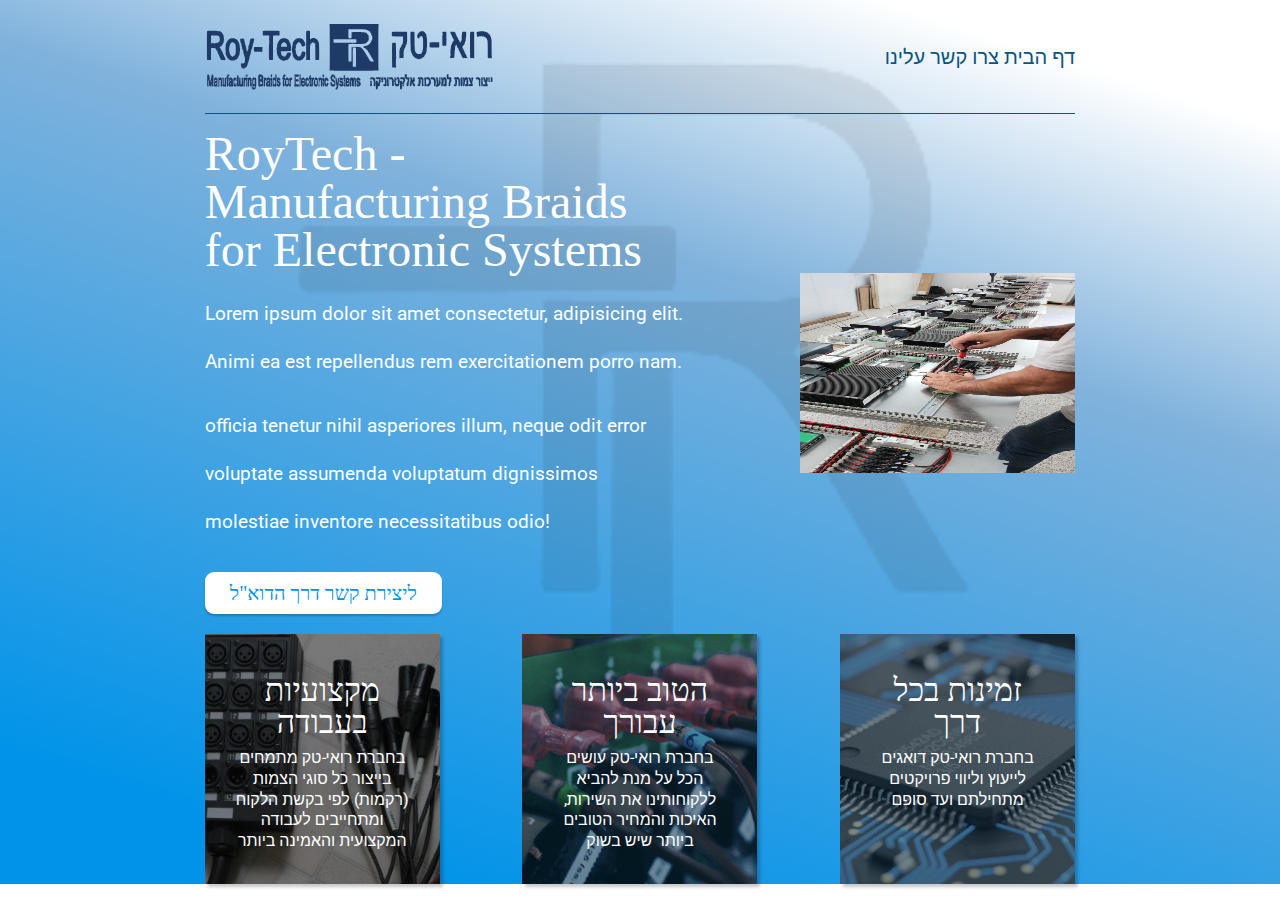
<file: index.html>
<!DOCTYPE html>
<html lang="en">
<head>
    <meta charset="UTF-8">
    <meta name="viewport" content="width=device-width, initial-scale=1.0">
    <!-- Eric Meyers reset-css -->
    <link rel="stylesheet" href="css-reset.css">
    <!-- my style sheet -->
    <link rel="stylesheet" href="style.css">
    <title>RoyTech - project</title>
    <!-- fonts -->
    <link rel="preconnect" href="https://fonts.googleapis.com">
<link rel="preconnect" href="https://fonts.gstatic.com" crossorigin>
<link href="https://fonts.googleapis.com/css2?family=Roboto:wght@300&display=swap" rel="stylesheet">
    <!-- icons -->
    <link rel="stylesheet" href="https://cdnjs.cloudflare.com/ajax/libs/font-awesome/6.4.0/css/all.min.css" integrity="sha512-iecdLmaskl7CVkqkXNQ/ZH/XLlvWZOJyj7Yy7tcenmpD1ypASozpmT/E0iPtmFIB46ZmdtAc9eNBvH0H/ZpiBw==" crossorigin="anonymous" referrerpolicy="no-referrer" />
<body>
    
 <div class="container">
   
    <header>
        <div class="UpperLogo">
            <img src="IMAGES/RoyTech UpperLogo- svg.svg" alt="RoyTech - logo">
        </div>
       
        <nav>
            דף הבית      צרו קשר      עלינו
        </nav>
    </header>
    
    <main>
        <div class="herobox1">
            <h1>RoyTech - Manufacturing Braids for Electronic Systems</h1>
            <p>Lorem ipsum dolor sit amet consectetur, adipisicing elit. Animi ea est repellendus rem exercitationem porro nam.</p>
            <p> officia tenetur nihil asperiores illum, neque odit error voluptate assumenda voluptatum dignissimos molestiae inventore necessitatibus odio!</p>
            <a href="#" class="mailbutton">ליצירת קשר דרך הדוא"ל</a>
        </div>
        
        <div class="herobox2">
            <img src="IMAGES/תמונה של אבא לאתר 1.jpg" alt="תמונה של אבא">
        </div>
    </main>
    
    <div class="cards">
        
        <div class="card1">
        <a href="#">  
            <i class="fa-solid fa-wrench"></i>
            <h2>מקצועיות בעבודה</h2>
            <p>בחברת רואי-טק מתמחים בייצור כל סוגי הצמות (רקמות) לפי בקשת הלקוח ומתחייבים לעבודה המקצועית והאמינה ביותר </p>
        </a>
        </div> 
    
        
        <div class="card2">
        <a href="#">   
            <i class="fa-solid fa-star"></i>
            <h2>הטוב ביותר עבורך</h2>
            <p> בחברת רואי-טק עושים הכל על מנת להביא ללקוחותינו את השירות, האיכות והמחיר הטובים ביותר שיש בשוק</p>
        </a>
        </div>  
        
       
        <div class="card3">
        <a href="#">  
            <i class="fa-solid fa-phone"></i>
            <h2>זמינות בכל דרך</h2>
            <p> בחברת רואי-טק דואגים לייעוץ וליווי פרויקטים מתחילתם ועד סופם</p>
        </a>
        </div>  
    </div>

</div>

</body>
</head>
</html>
</file>
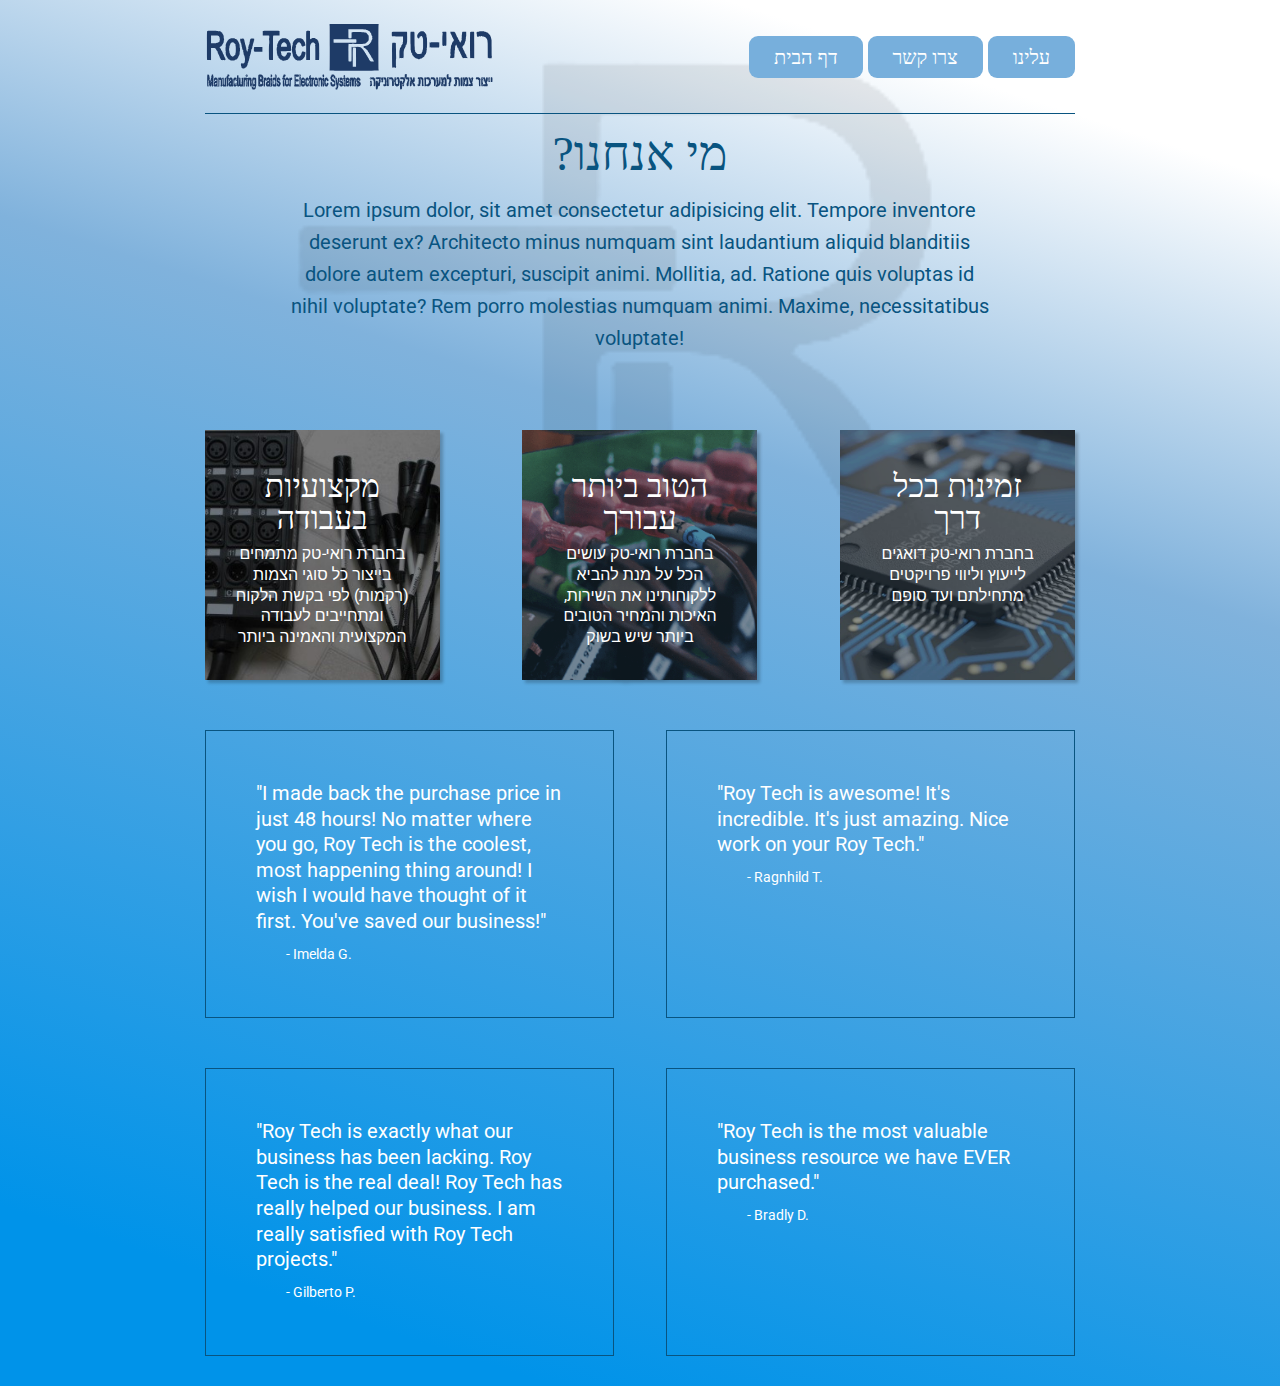
<file: about-us.html>
<!DOCTYPE html>
<html lang="en">
<head>
    <meta charset="UTF-8">
    <meta name="viewport" content="width=device-width, initial-scale=1.0">
    <!-- Eric Meyers reset-css -->
    <link rel="stylesheet" href="css-reset.css">
    <!-- my style sheet -->
    <link rel="stylesheet" href="style.css">
    <title>RoyTech - About Us Page</title>
    <meta name="Descripition" content="The story of RoyTech">
    <!-- fonts -->
    <link rel="preconnect" href="https://fonts.googleapis.com">
<link rel="preconnect" href="https://fonts.gstatic.com" crossorigin>
<link href="https://fonts.googleapis.com/css2?family=Roboto:wght@300&display=swap" rel="stylesheet">
    <!-- icons -->
    <link rel="stylesheet" href="https://cdnjs.cloudflare.com/ajax/libs/font-awesome/6.4.0/css/all.min.css" integrity="sha512-iecdLmaskl7CVkqkXNQ/ZH/XLlvWZOJyj7Yy7tcenmpD1ypASozpmT/E0iPtmFIB46ZmdtAc9eNBvH0H/ZpiBw==" crossorigin="anonymous" referrerpolicy="no-referrer" />
</head>
    <body>
    
 <div class="container">
   
    <header>
        <div class="UpperLogo">
            <img src="IMAGES/RoyTech UpperLogo- svg.svg" alt="RoyTech - logo">
        </div>
       
        <nav>
           <div class="navbutton"> 
                <a href="index.html">דף הבית</a> 
            </div>
           <div class="navbutton">
                <a href="contact-us.html">צרו קשר</a>
            </div>
           <div class="navbutton">
                <a href="about-us.html">עלינו</a>
           </div>
        </nav>
    </header>
    


        <div class="main2">
            <h1> ?מי אנחנו</h1>
            <p>Lorem ipsum dolor, sit amet consectetur adipisicing elit. Tempore inventore deserunt ex? Architecto minus numquam sint laudantium aliquid blanditiis dolore autem excepturi, suscipit animi. Mollitia, ad. Ratione quis voluptas id nihil voluptate? Rem porro molestias numquam animi. Maxime, necessitatibus voluptate!</p>
        </div>

        <div class="cards">
        
        <div class="card1">
        <a href="#">  
            <i class="fa-solid fa-wrench"></i>
            <h2>מקצועיות בעבודה</h2>
            <p>בחברת רואי-טק מתמחים בייצור כל סוגי הצמות (רקמות) לפי בקשת הלקוח ומתחייבים לעבודה המקצועית והאמינה ביותר </p>
        </a>
        </div> 
    
        <div class="card2">
        <a href="#">   
            <i class="fa-solid fa-star"></i>
            <h2>הטוב ביותר עבורך</h2>
            <p> בחברת רואי-טק עושים הכל על מנת להביא ללקוחותינו את השירות, האיכות והמחיר הטובים ביותר שיש בשוק</p>
        </a>
        </div>  
        
       
        <div class="card3">
        <a href="#">  
            <i class="fa-solid fa-phone"></i>
            <h2>זמינות בכל דרך</h2>
            <p> בחברת רואי-טק דואגים לייעוץ וליווי פרויקטים מתחילתם ועד סופם</p>
        </a>
        </div>  
    </div>

    <footer>
        <div class="tbox">

            <p>"I made back the purchase price in just 48 hours! No matter where you go, Roy Tech is the coolest, most happening thing around! I wish I would have thought of it first. You've saved our business!" </p>
            <p>- Imelda G.</p>

        </div>
        <div class="tbox">

            <p>"Roy Tech is awesome! It's incredible. It's just amazing. Nice work on your Roy Tech." </p>
            <p>- Ragnhild T.</p>

        </div>
        <div class="tbox">

            <p>"Roy Tech is exactly what our business has been lacking. Roy Tech is the real deal! Roy Tech has really helped our business. I am really satisfied with Roy Tech projects." </p>
            <p>- Gilberto P.</p>

        </div>
        <div class="tbox">

            <p>"Roy Tech is the most valuable business resource we have EVER purchased."</p>
            <p>- Bradly D.</p>

        </div>
    </footer>

</div>

</body>

</html>
</file>
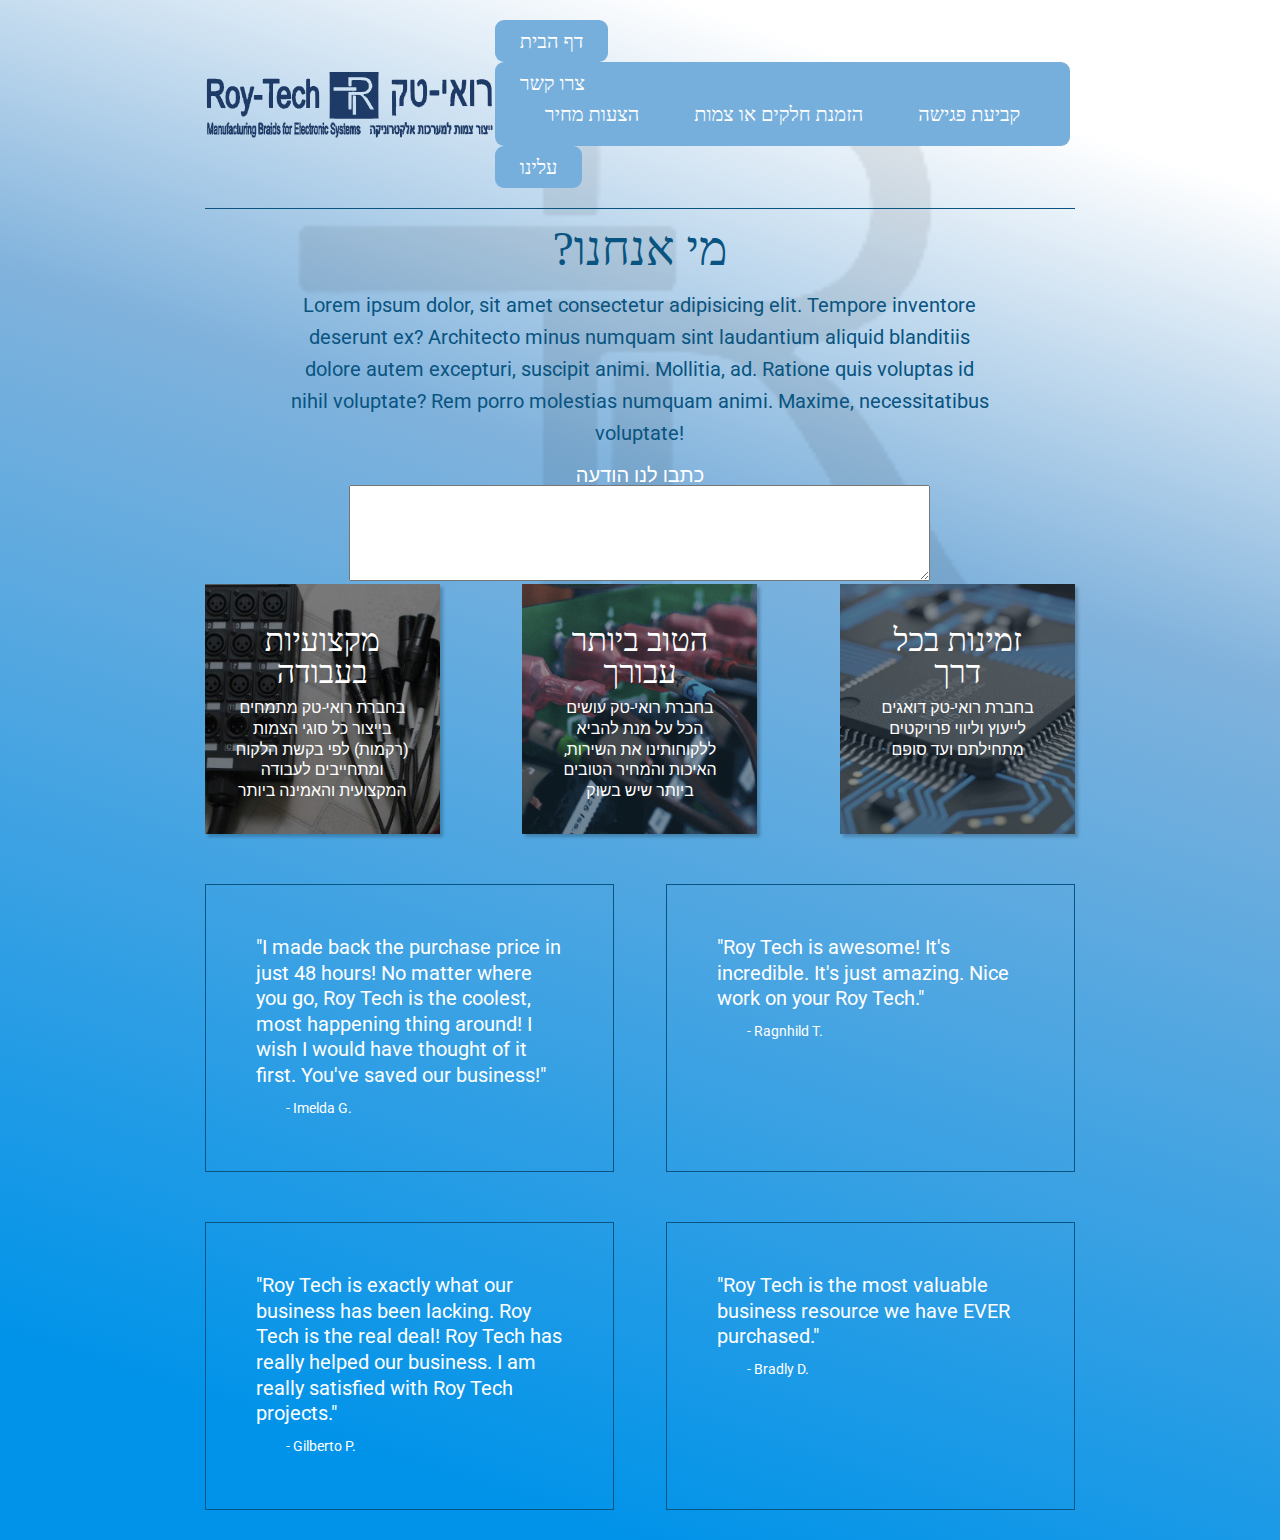
<file: contacs-us.html>
<!DOCTYPE html>
<html lang="en">
<head>
    <meta charset="UTF-8">
    <meta name="viewport" content="width=device-width, initial-scale=1.0">
    <!-- Eric Meyers reset-css -->
    <link rel="stylesheet" href="css-reset.css">
    <!-- my style sheet -->
    <link rel="stylesheet" href="style.css">
    <title>RoyTech - Contact Us Page</title>
    <meta name="Descripition" content="Contact Details For RoyTech - On the right after the entrance gate, Barkan, Israel Phone +972524842264">
    <!-- fonts -->
    <link rel="preconnect" href="https://fonts.googleapis.com">
<link rel="preconnect" href="https://fonts.gstatic.com" crossorigin>
<link href="https://fonts.googleapis.com/css2?family=Roboto:wght@300&display=swap" rel="stylesheet">
    <!-- icons -->
    <link rel="stylesheet" href="https://cdnjs.cloudflare.com/ajax/libs/font-awesome/6.4.0/css/all.min.css" integrity="sha512-iecdLmaskl7CVkqkXNQ/ZH/XLlvWZOJyj7Yy7tcenmpD1ypASozpmT/E0iPtmFIB46ZmdtAc9eNBvH0H/ZpiBw==" crossorigin="anonymous" referrerpolicy="no-referrer" />
</head>
    <body>
    
 <div class="container">
   
    <header>
        <div class="UpperLogo">
            <img src="IMAGES/RoyTech UpperLogo- svg.svg" alt="RoyTech - logo">
        </div>
       
        <nav>
           <div class="navbutton"> 
                <a href="index.html">דף הבית</a> 
            </div>
           <div class="navbutton">
                <a href="#">צרו קשר</a>


                <div class="dropdown-box">
                    <div class="navbutton"><a href="#">הצעות מחיר</a></div>
                    <div class="navbutton"><a href="#">הזמנת חלקים או צמות</a></div>
                    <div class="navbutton"><a href="#">קביעת פגישה</a></div>
                </div>

          

            </div>
           <div class="navbutton">
                <a href="contacs-us.html">עלינו</a>
           </div>
        </nav>
    </header>
    


        <div class="main2">

            <h1> ?מי אנחנו</h1>
            <p>Lorem ipsum dolor, sit amet consectetur adipisicing elit. Tempore inventore deserunt ex? Architecto minus numquam sint laudantium aliquid blanditiis dolore autem excepturi, suscipit animi. Mollitia, ad. Ratione quis voluptas id nihil voluptate? Rem porro molestias numquam animi. Maxime, necessitatibus voluptate!</p>

            <label for="message">כתבו לנו הודעה</label>
            <div class="inputarea">
                <textarea name="message" id="message" cols="70" rows="6"></textarea>
            </div>

        </div>



    
        <div class="cards">
        
        <div class="card1">
        <a href="#">  
            <i class="fa-solid fa-wrench"></i>
            <h2>מקצועיות בעבודה</h2>
            <p>בחברת רואי-טק מתמחים בייצור כל סוגי הצמות (רקמות) לפי בקשת הלקוח ומתחייבים לעבודה המקצועית והאמינה ביותר </p>
        </a>
        </div> 
    
        
        <div class="card2">
        <a href="#">   
            <i class="fa-solid fa-star"></i>
            <h2>הטוב ביותר עבורך</h2>
            <p> בחברת רואי-טק עושים הכל על מנת להביא ללקוחותינו את השירות, האיכות והמחיר הטובים ביותר שיש בשוק</p>
        </a>
        </div>  
        
       
        <div class="card3">
        <a href="#">  
            <i class="fa-solid fa-phone"></i>
            <h2>זמינות בכל דרך</h2>
            <p> בחברת רואי-טק דואגים לייעוץ וליווי פרויקטים מתחילתם ועד סופם</p>
        </a>
        </div>  
    </div>

    <footer>
        <div class="tbox">

            <p>"I made back the purchase price in just 48 hours! No matter where you go, Roy Tech is the coolest, most happening thing around! I wish I would have thought of it first. You've saved our business!" </p>
            <p>- Imelda G.</p>

        </div>
        <div class="tbox">

            <p>"Roy Tech is awesome! It's incredible. It's just amazing. Nice work on your Roy Tech." </p>
            <p>- Ragnhild T.</p>

        </div>
        <div class="tbox">

            <p>"Roy Tech is exactly what our business has been lacking. Roy Tech is the real deal! Roy Tech has really helped our business. I am really satisfied with Roy Tech projects." </p>
            <p>- Gilberto P.</p>

        </div>
        <div class="tbox">

            <p>"Roy Tech is the most valuable business resource we have EVER purchased."</p>
            <p>- Bradly D.</p>

        </div>
    </footer>

</div>

</body>

</html>
</file>
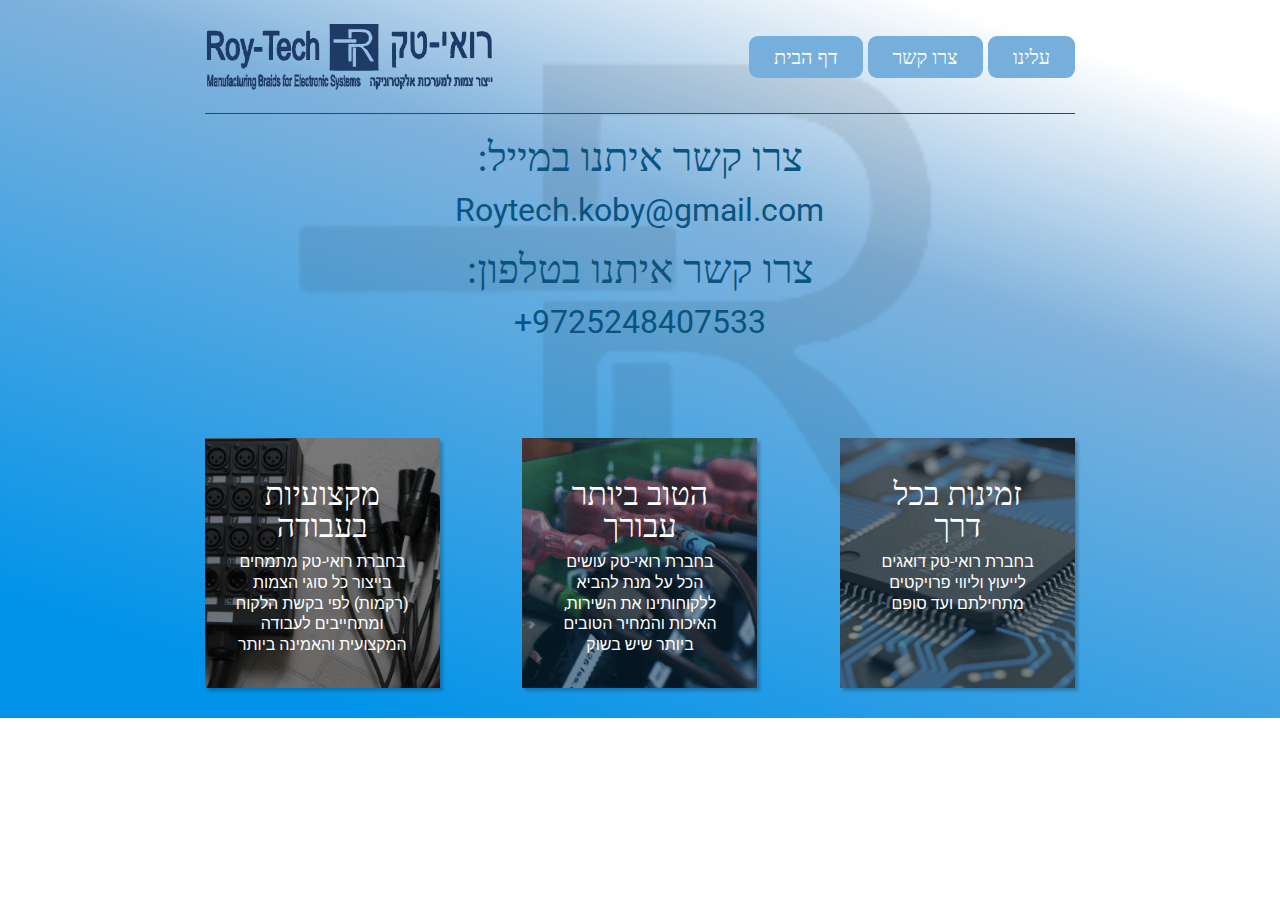
<file: contact-us.html>
<!DOCTYPE html>
<html lang="en">
<head>
    <meta charset="UTF-8">
    <meta name="viewport" content="width=device-width, initial-scale=1.0">
    <!-- Eric Meyers reset-css -->
    <link rel="stylesheet" href="css-reset.css">
    <!-- my style sheet -->
    <link rel="stylesheet" href="style.css">
    <title>RoyTech - Contact Us Page</title>
    <meta name="Descripition" content="Contact Details For RoyTech - On the right after the entrance gate, Barkan, Israel Phone +972524842264">
    <!-- fonts -->
    <link rel="preconnect" href="https://fonts.googleapis.com">
<link rel="preconnect" href="https://fonts.gstatic.com" crossorigin>
<link href="https://fonts.googleapis.com/css2?family=Roboto:wght@300&display=swap" rel="stylesheet">
    <!-- icons -->
    <link rel="stylesheet" href="https://cdnjs.cloudflare.com/ajax/libs/font-awesome/6.4.0/css/all.min.css" integrity="sha512-iecdLmaskl7CVkqkXNQ/ZH/XLlvWZOJyj7Yy7tcenmpD1ypASozpmT/E0iPtmFIB46ZmdtAc9eNBvH0H/ZpiBw==" crossorigin="anonymous" referrerpolicy="no-referrer" />
</head>
    <body>
    
 <div class="container">
   
    <header>
        <div class="UpperLogo">
            <img src="IMAGES/RoyTech UpperLogo- svg.svg" alt="RoyTech - logo">
        </div>
       
        <nav>
           <div class="navbutton"> 
                <a href="index.html">דף הבית</a> 
            </div>
           <div class="navbutton">
                <a href="contact-us.html">צרו קשר</a>
            </div>
           <div class="navbutton">
                <a href="about-us.html">עלינו</a>
           </div>
        </nav>
    </header>
    


        <div class="main3">
            <h1>:צרו קשר איתנו במייל</h1>
            <p>Roytech.koby@gmail.com</p>

            <h1>:צרו קשר איתנו בטלפון</h1>
            <p>+9725248407533</p>
        </div>

        <div class="cards">
        
        <div class="card1">
        <a href="#">  
            <i class="fa-solid fa-wrench"></i>
            <h2>מקצועיות בעבודה</h2>
            <p>בחברת רואי-טק מתמחים בייצור כל סוגי הצמות (רקמות) לפי בקשת הלקוח ומתחייבים לעבודה המקצועית והאמינה ביותר </p>
        </a>
        </div> 
    
        <div class="card2">
        <a href="#">   
            <i class="fa-solid fa-star"></i>
            <h2>הטוב ביותר עבורך</h2>
            <p> בחברת רואי-טק עושים הכל על מנת להביא ללקוחותינו את השירות, האיכות והמחיר הטובים ביותר שיש בשוק</p>
        </a>
        </div>  
        
       
        <div class="card3">
        <a href="#">  
            <i class="fa-solid fa-phone"></i>
            <h2>זמינות בכל דרך</h2>
            <p> בחברת רואי-טק דואגים לייעוץ וליווי פרויקטים מתחילתם ועד סופם</p>
        </a>
        </div>  
    </div>
    <footer></footer>
</div>

</body>

</html>
</file>
<file: style.css>
html {
    background-image: linear-gradient(18deg, #0093E9 10%, #80b2dc 65%, #ffffff 90%);
    background-repeat: no-repeat;
}


body {
    background-image: url(IMAGES/21_07_2023\ 18_14_12.png);
    background-position:  top center;
    background-repeat: no-repeat;
    background-size: 60%;
    font-family: 'Roboto', sans-serif;
    font-size: 1.25rem  ;
    color: white;
  
}

.container {
    width: 68%;
    min-height: 100%;  
    margin-left: auto;
    margin-right: auto;
}

header {
   display: flex;
   justify-content: space-between;
   align-items: center;
   padding-top: 20px;
   padding-bottom: 20px;
   color: #095480;
   border-bottom: 0.2px solid #095480;
}

.UpperLogo img {
     height: 70px;
}

.navbutton {
    border-color: #095480;
    font-family: "Times New Roman";
    padding: 11px 25px;
    border-radius: 9px;
    display: inline-block;
    background-color: #77afdc;
    position: relative;
}

.navbutton:hover {
    background-color: #095480;
    border-color: #095480;
    transition-duration: 0.8s;
}

main {
    min-height: 20.5%;
    display: flex;
    align-items: center;
}

.herobox1 {
    flex: 2;
    padding-right: 70px;
}

.herobox1 h1 {
    font-size: 3rem;
    font-family: "Times New Roman";
    margin-bottom: 1rem;
    margin-top: 1rem;
}

.herobox1 p {
   font-size: 1.2rem;
    line-height: 3rem;
    margin-bottom: 1rem;
}

.mailbutton {
    background-color: white;
    color: #0093E9;
    font-family: "Times New Roman";
    padding: 11px 25px;
    border-radius: 9px;
    display: inline-block;
    margin-bottom: 20px;
    margin-top: 10px;
    box-shadow: 0px 2px 2px rgba(0, 0, 0, 0.219);
}

.mailbutton:hover {
    background-color: #0094e927;
    color: white;
    transition-duration: 0.5s;
}

.herobox2 {
    flex: 1;
}
 
.herobox2 img {
    max-height: 200px;
    width: 275px;
    padding-left: 47px;
}

.main2 {
    min-height: 300px;
    text-align: center;
}

.main2 h1 {
    font-size: 3rem;
    font-family: "Times New Roman";
    margin-bottom: 1rem;
    margin-top: 1rem;
    color: #095480;
}

.main2 p {
    font-size: 1.27rem;
    line-height: 2rem;
    margin-bottom: 1rem;
    padding-left: 80px;
    padding-right: 80px;
    color: #095480
}

.main3 {
    min-height: 300px;
    text-align: center;
}

.main3 h1 {
    font-size: 2.5rem;
    font-family: "Times New Roman";
    margin-bottom: 1rem;
    margin-top: 1.5rem;
    color: #095480;
}

.main3 p {
    font-size: 2rem;
    line-height: 2rem;
    margin-bottom: 1rem;
    padding-left: 80px;
    padding-right: 80px;
    color: #095480;
    text-align: center;
}

.cards {
    display: flex;
    justify-content: space-between;
    text-align: center;
}

.card1 {
    background-image: url(IMAGES/card\ 1\ img.jpg);
    background-size: cover;
    background-position: center;
    min-height: 250px;
    width: 27%;
    box-shadow: 3px 3px 3px rgba(0, 0, 0, 0.219);
}

.card2 {
    background-image: url(IMAGES/red\ cabels\ card2.png);
    background-size: cover;
    background-position: center;
    min-height: 250px;
    width: 27%;
    box-shadow: 3px 3px 3px rgba(0, 0, 0, 0.219);
}


.card3 {
    background-image: url(IMAGES/card\ 3\ img.png);
    background-size: cover;
    background-position: center;
    min-height: 250px;
    width: 27%;
    box-shadow: 3px 3px 3px rgba(0, 0, 0, 0.219);
}

.card1, .card2, .card3 {
    padding: 20px 30px 15px 30px;
    box-sizing: border-box;
}

i {
    font-size: 4.1rem;
}


h2 {
    font-size: 2rem;
    font-family: "Times New Roman";
   margin-top: 20px;
}

.cards p {
    font-size: 1rem;
    line-height: 1.3rem;
    margin-top: 10px;
}

footer {
    display: flex;
    flex-wrap: wrap;
    justify-content: space-between;
    margin-bottom: 30px;
}



.tbox {
    width: 47%;
    padding: 50px;
    border: 1px solid #095480;
    box-sizing: border-box;
    margin-top: 50px;
    line-height: 1.6rem;
}

.tbox p:last-of-type {
    font-size: 0.85rem;
    padding-left: 30px;
    padding-top: 7px;
}
</file>
